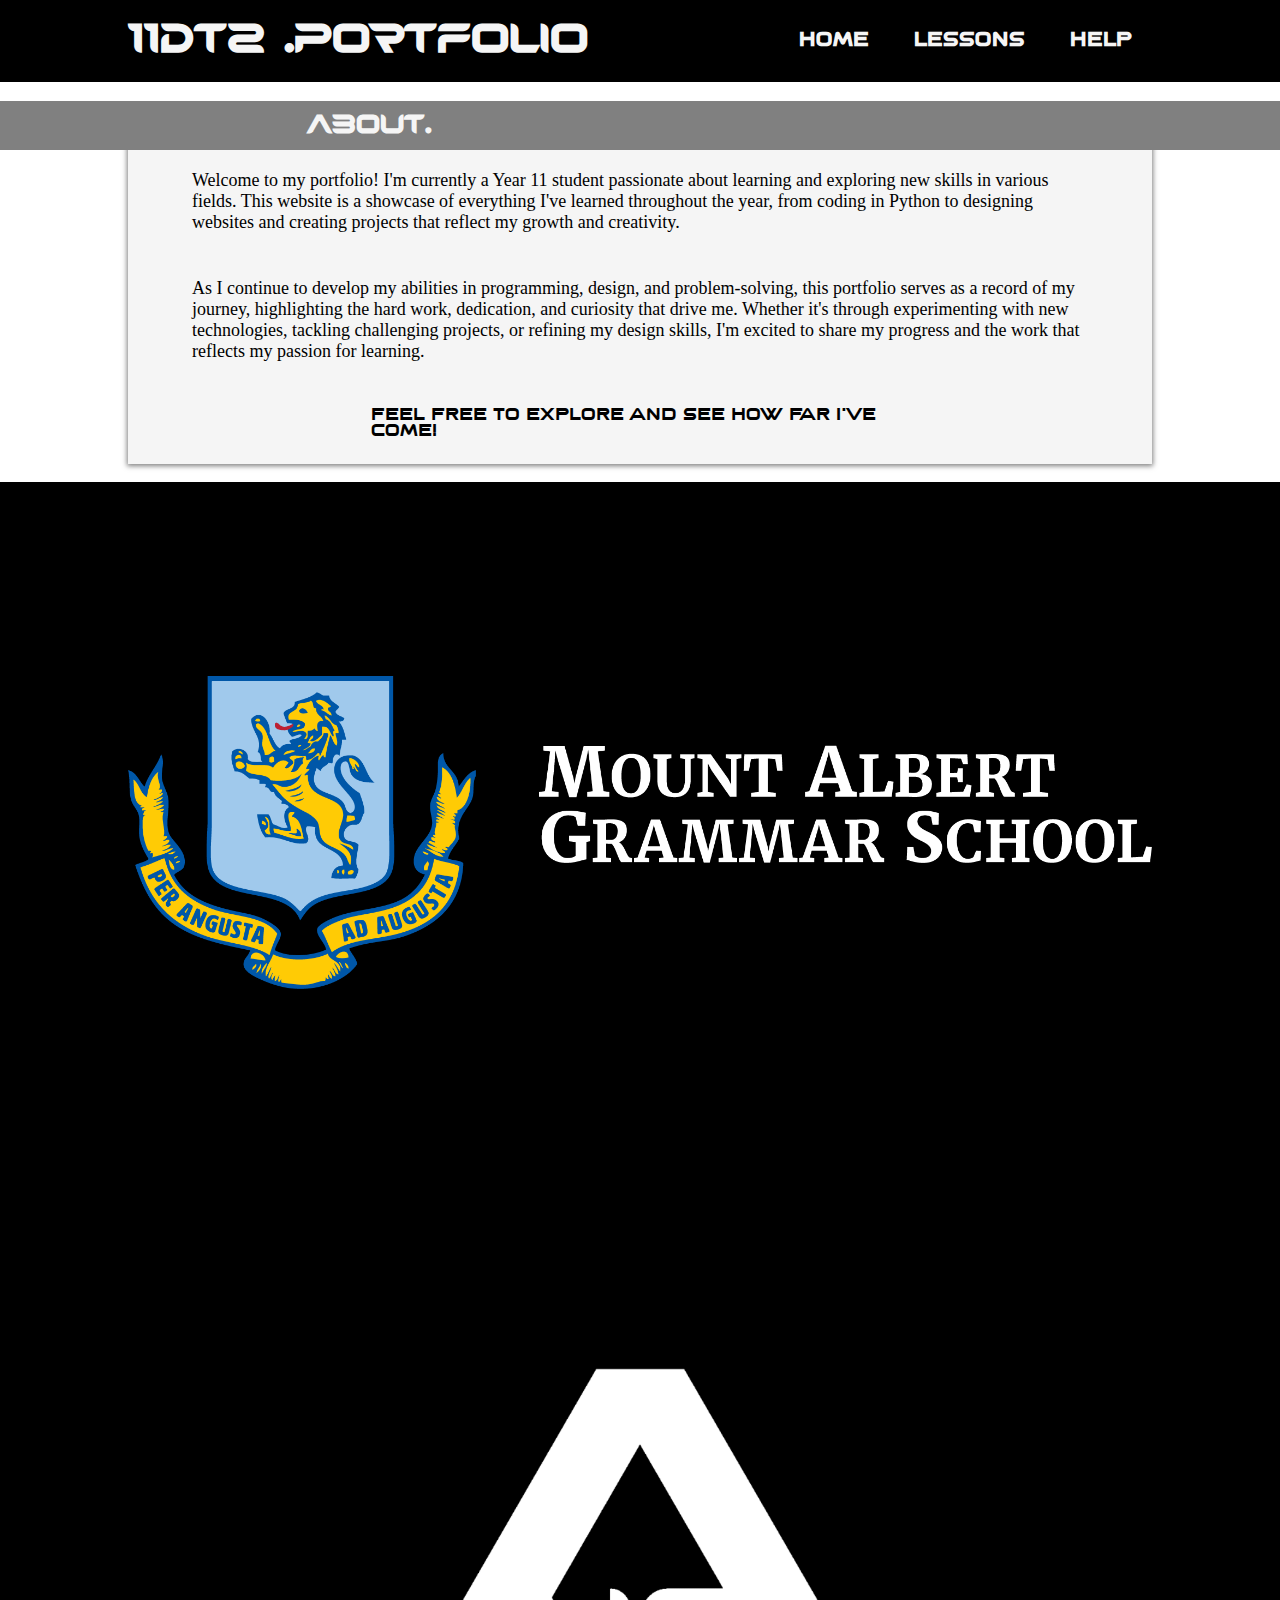
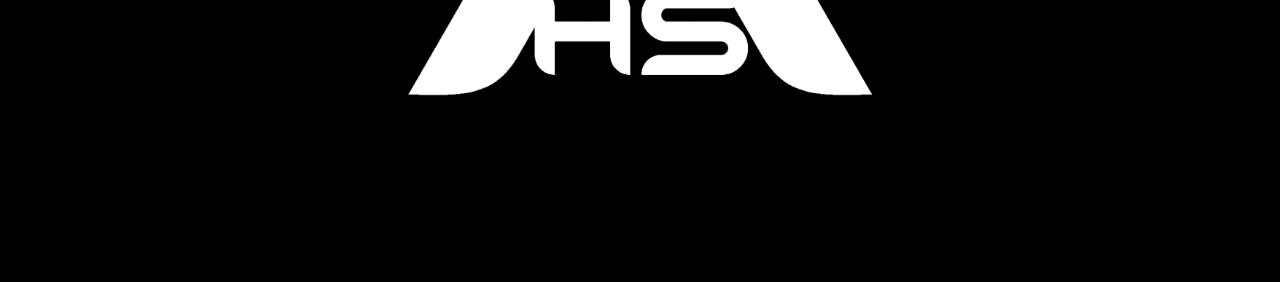
<file: about.html>
<!DOCTYPE html>
<html>
    <head>
        <link rel="stylesheet" href="css/stylesheet.css"></link>
        <title>A.H.S Portfolio - About</title>
        <link rel="icon" type="image/x-icon" href="/resources/portfolio-logo.png">
    </head>
    <body class="body">
        <nav class="navbar">
            <div class="navdiv">
               <div class="name"><a href="index.html">11DT2 .Portfolio</a></div>
                <ul>
                 <li><a href="index.html">Home</a></li>
                 <li><a href="lessons.html">Lessons</a></li>
                 <li><a href="help.html">Help</a></li>
                </ul>
            </div>
        </nav> 

        <div class="headers">
            <h2>About.</h2>
        </div>
         
        <div class="about">
            <p>
                Welcome to my portfolio! I'm currently a Year 11 student passionate about learning and exploring
                new skills in various fields. This website is a showcase of everything I've learned throughout 
                the year, from coding in Python to designing websites and creating projects that reflect my growth                     and creativity.
            </p>
            <p>
                As I continue to develop my abilities in programming, design, and problem-solving,
                this portfolio serves as a record of my journey, highlighting the hard work, dedication, and 
                curiosity that drive me. Whether it's through experimenting with new technologies, tackling 
                challenging projects, or refining my design skills, I'm excited to share my progress and the work
                that reflects my passion for learning.
            </p>
            <h4>Feel free to explore and see how far I've come!</h4>
        </div>

        <br>

        <div class="mags">
            <div class="hero-mags"></div>
        </div>
        <div class="logo">
            <div class="hero-logo"></div>
        </div>
    </body>
</html>
</file>
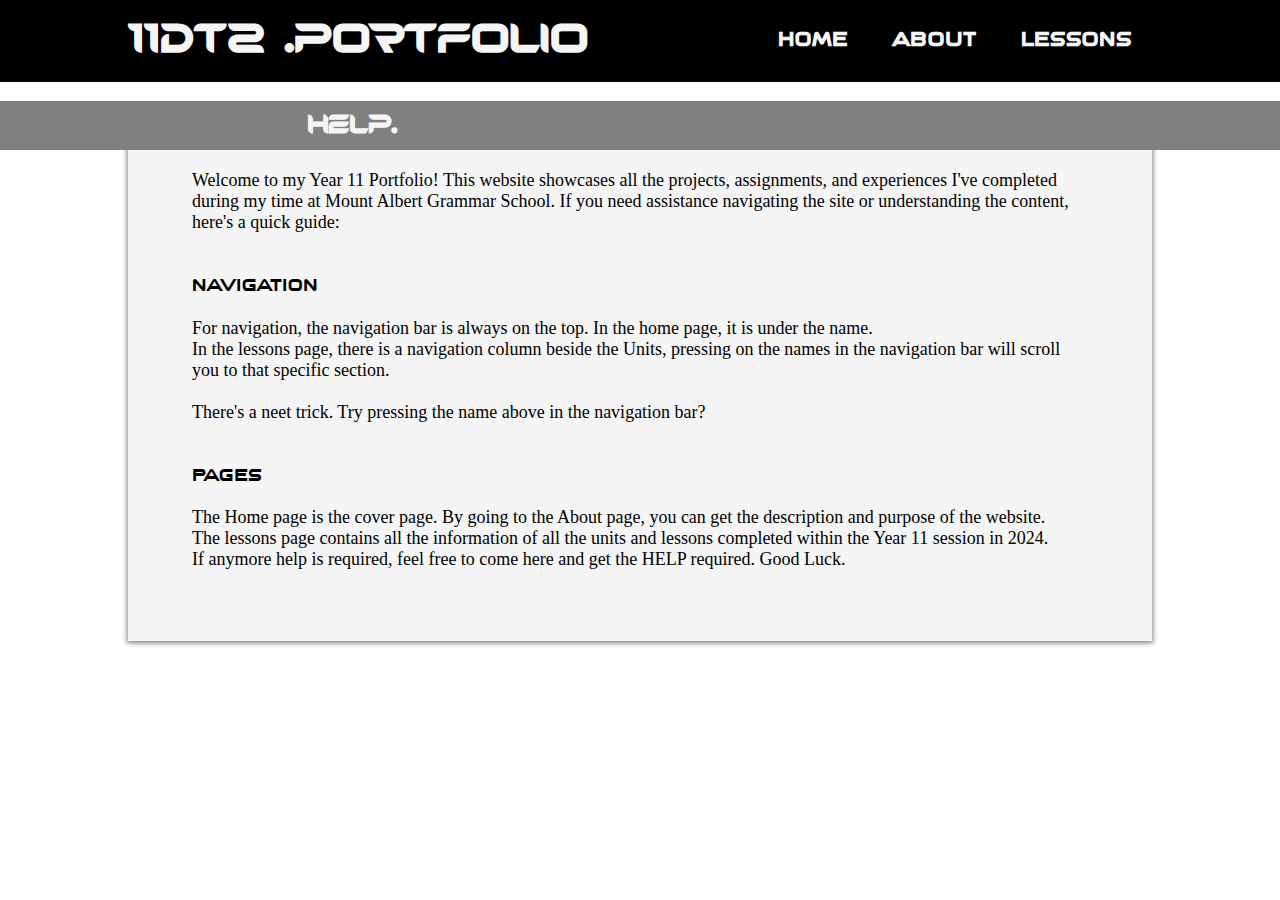
<file: help.html>
<!DOCTYPE html>
<html>
    <head>
        <link rel="stylesheet" href="css/stylesheet.css"></link>
        <title>A.H.S Portfolio - Help</title>
        <link rel="icon" type="image/x-icon" href="/resources/portfolio-logo.png">
    </head>
    <body class="body">
        <nav class="navbar">
            <div class="navdiv">
               <div class="name"><a href="index.html">11DT2 .Portfolio</a></div>
                <ul>
                 <li><a href="index.html">Home</a></li>
                 <li><a href="about.html">About</a></li>
                 <li><a href="lessons.html">Lessons</a></li>
                </ul>
            </div> 
        </nav>
        <div>
            <div class="headers">
                <h2>Help.</h2>
            </div>
            <div class="help">
                <p>Welcome to my Year 11 Portfolio! This website showcases all the projects, assignments, 
                    and experiences I've completed during my time at Mount Albert Grammar School. If you 
                    need assistance navigating the site or understanding the content, here's a quick guide:
                </p>
                <h4>Navigation</h4>
                <p>
                    For navigation, the navigation bar is always on the top. In the home page, it is under the name.<br>
                    In the lessons page, there is a navigation column beside the Units, pressing on the names in the 
                    navigation bar will scroll you to that specific section. 
                    <br>
                    <br>
                    There's a neet trick. Try pressing the name above in the navigation bar?
                </p>
                <h4>Pages</h4>
                <p>
                    The Home page is the cover page. By going to the About page, you can get the description and purpose
                    of the website. <br>
                    The lessons page contains all the information of all the units and lessons completed within the Year 11 
                    session in 2024. <br>
                    If anymore help is required, feel free to come here and get the HELP required. Good Luck.
                </p>
            </div>
        </div>
    </body>
</html>
</file>
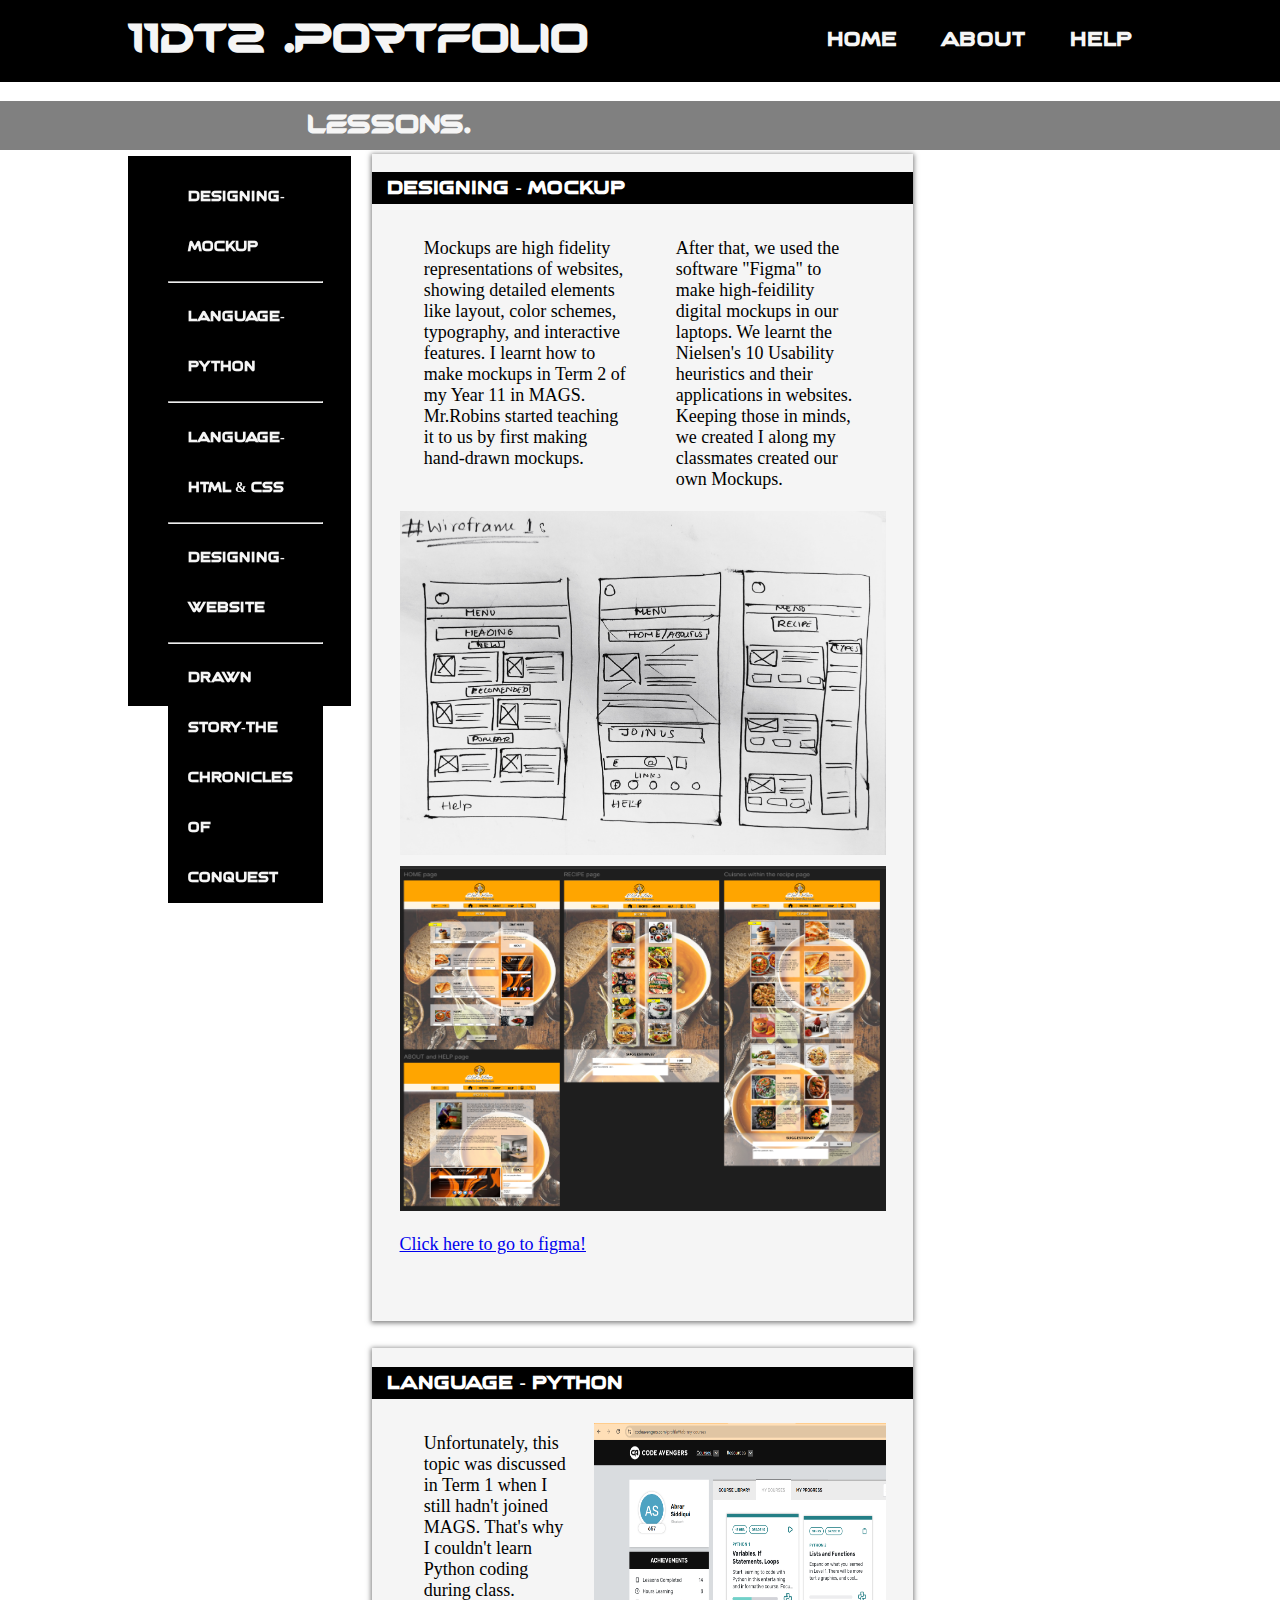
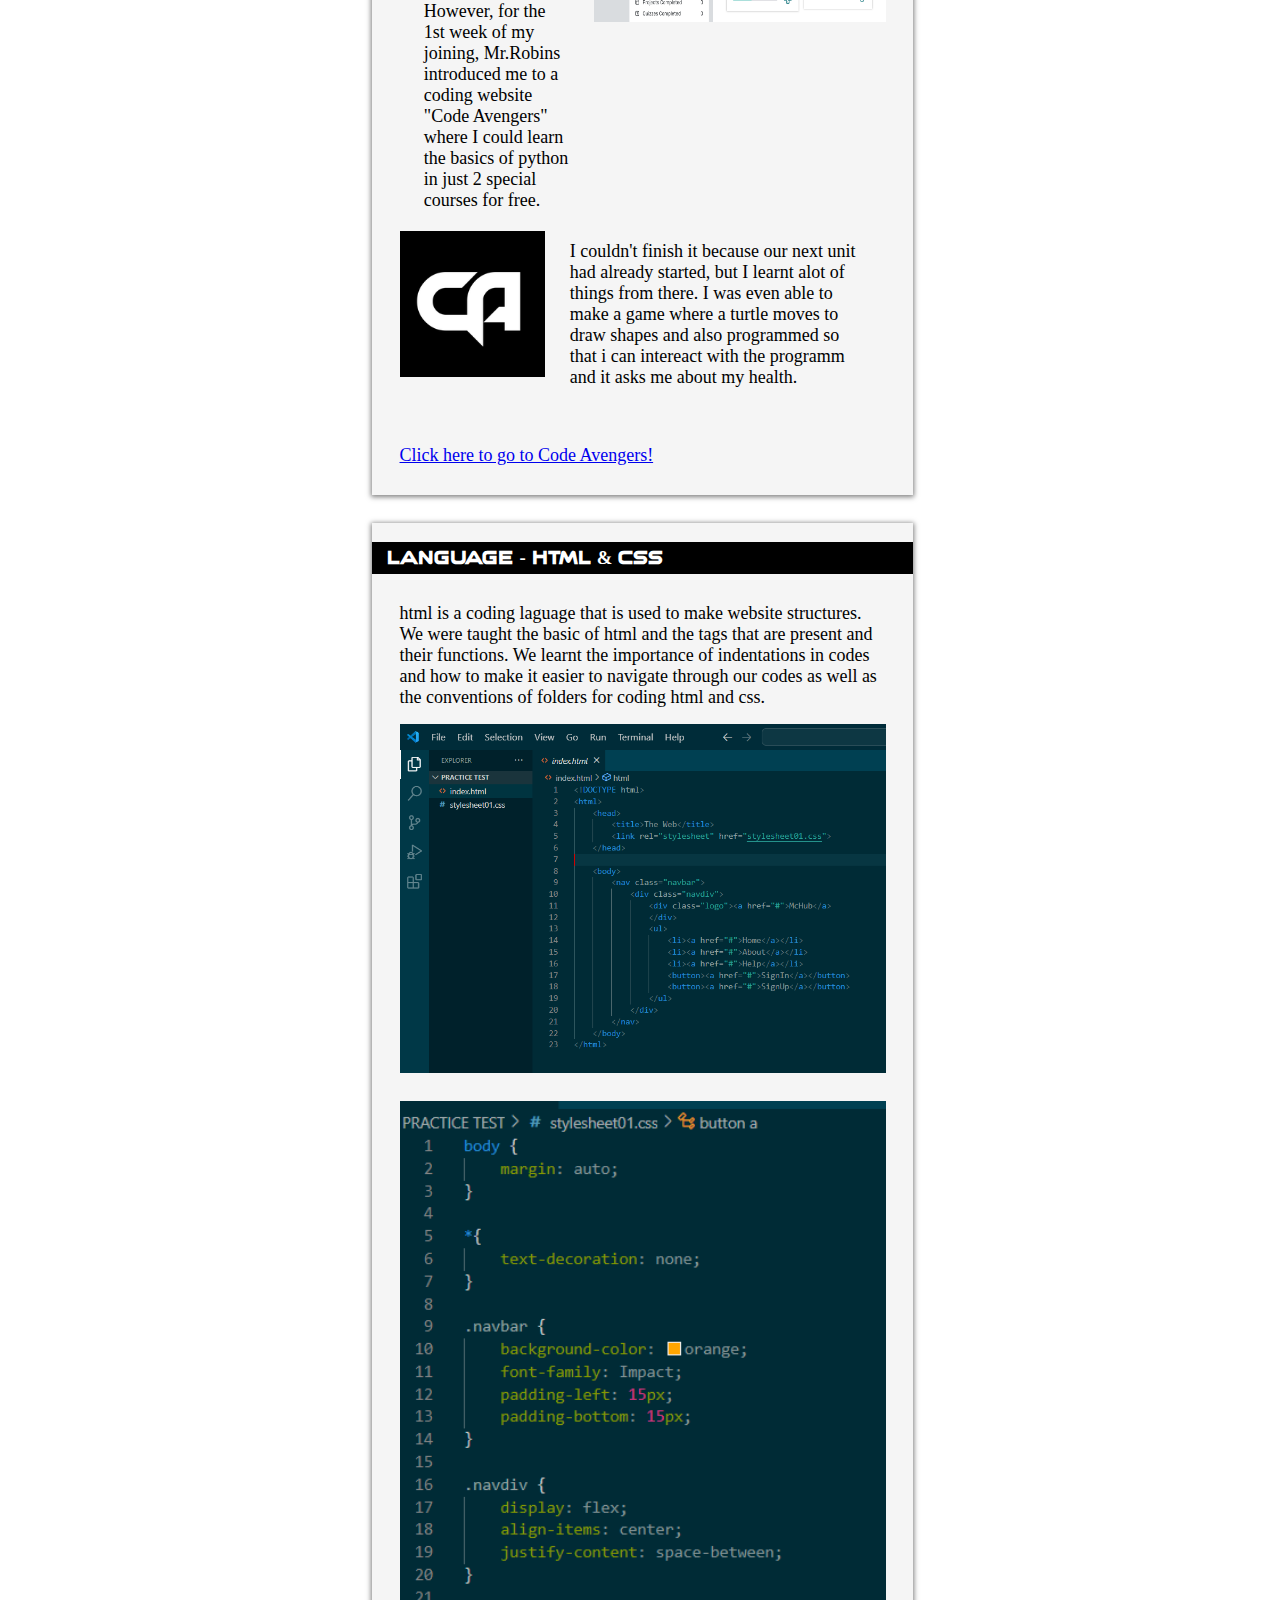
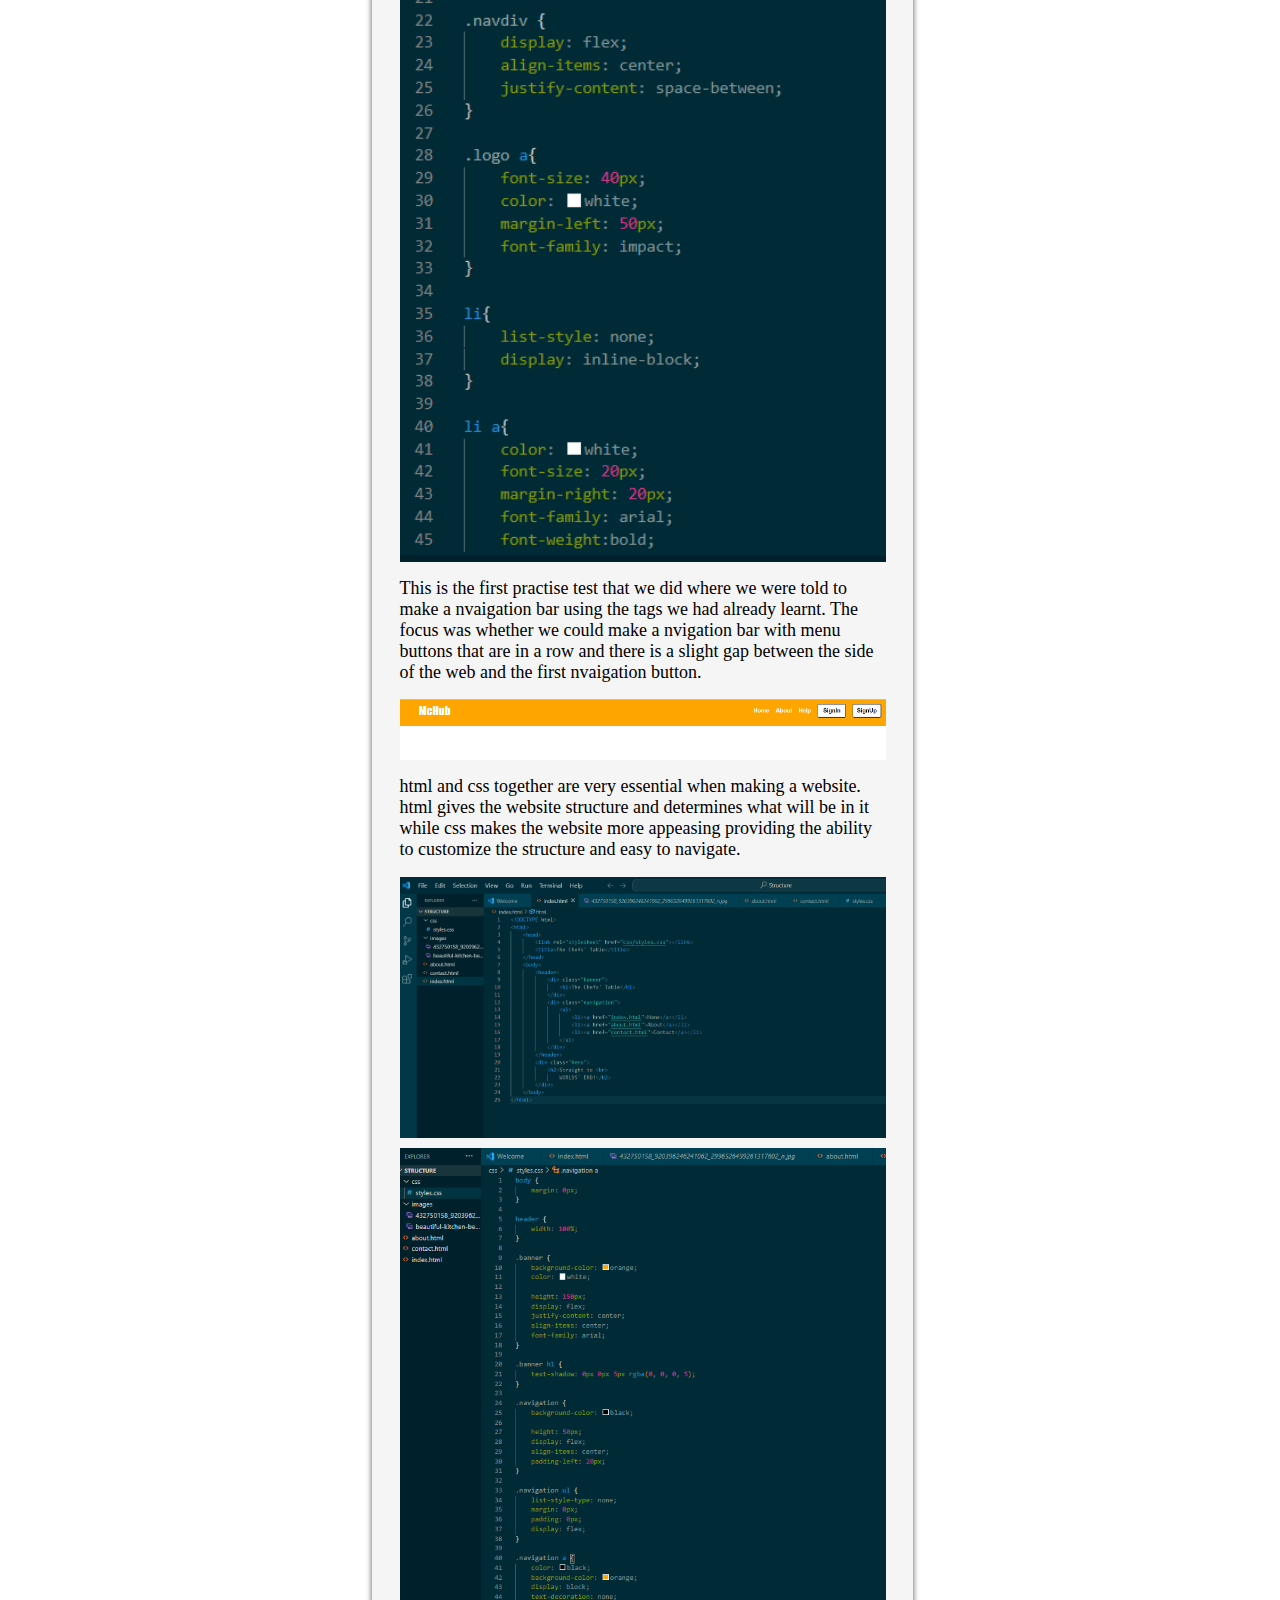
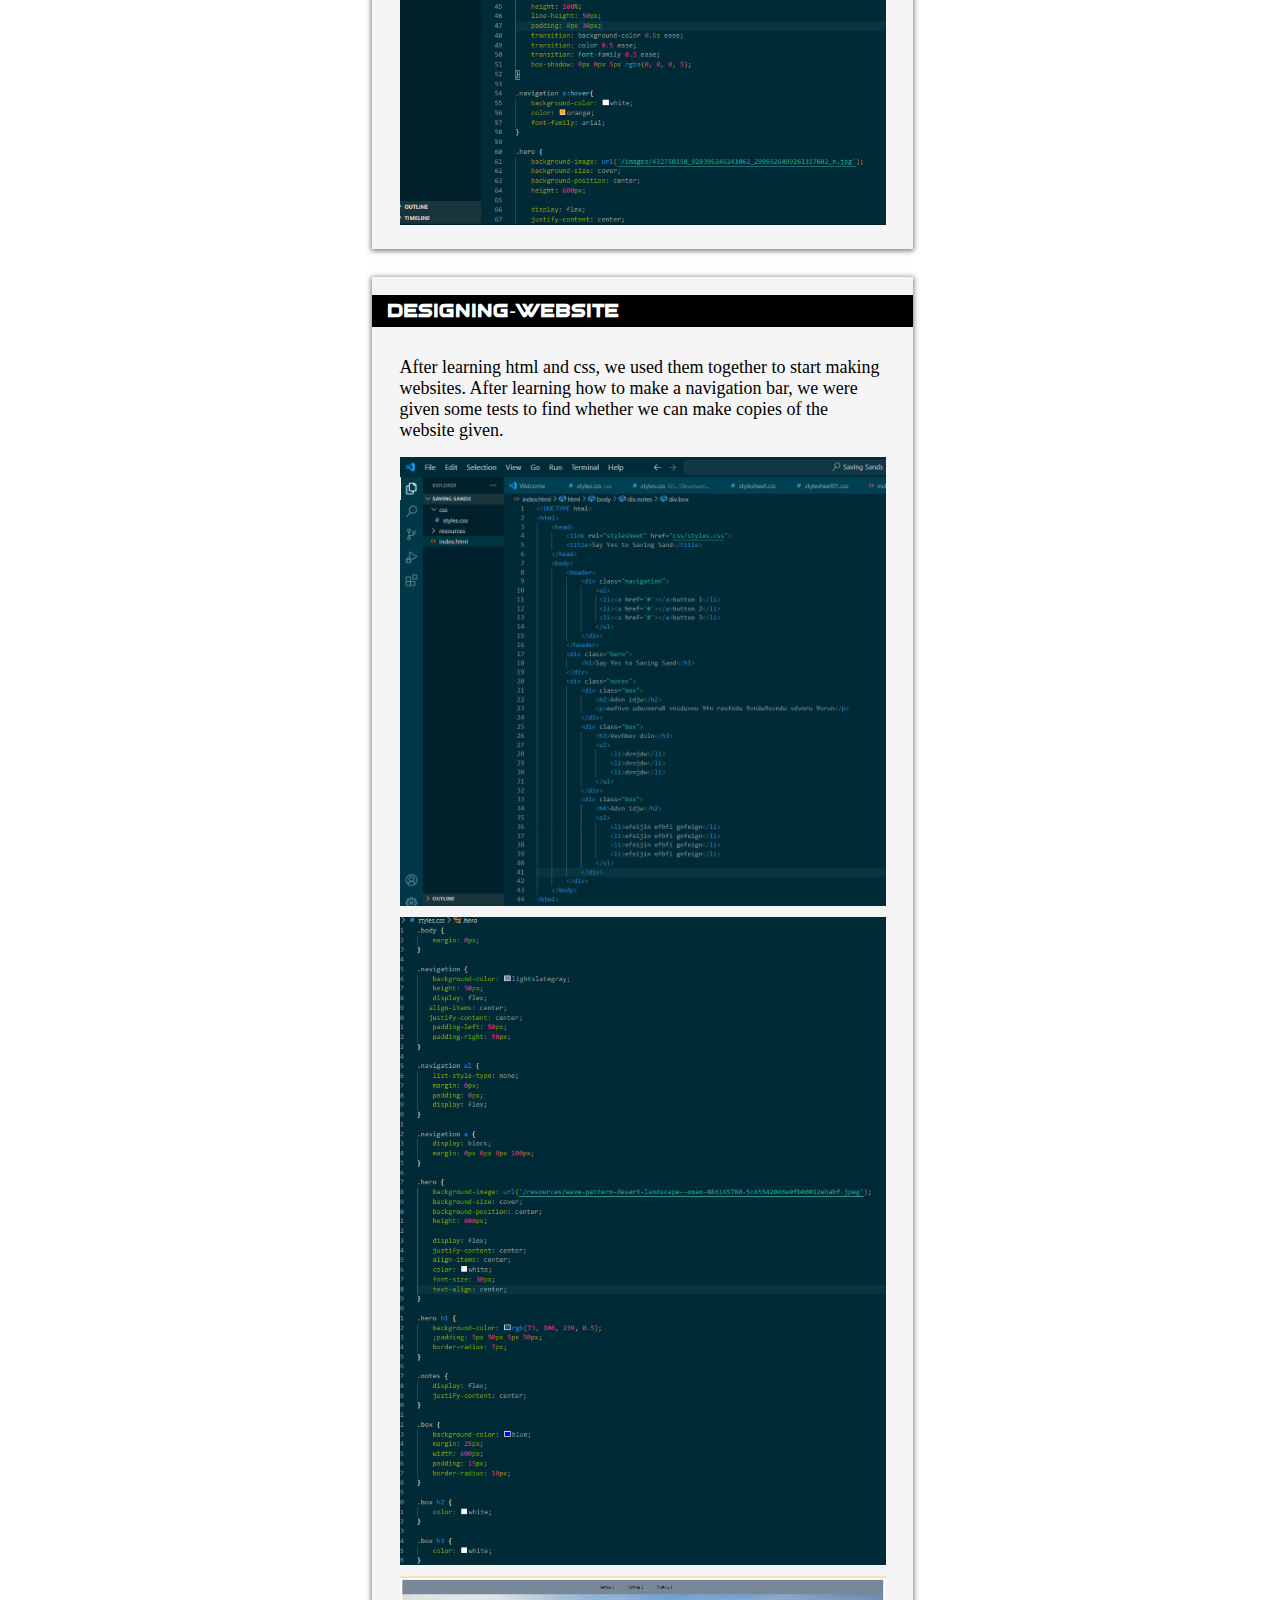
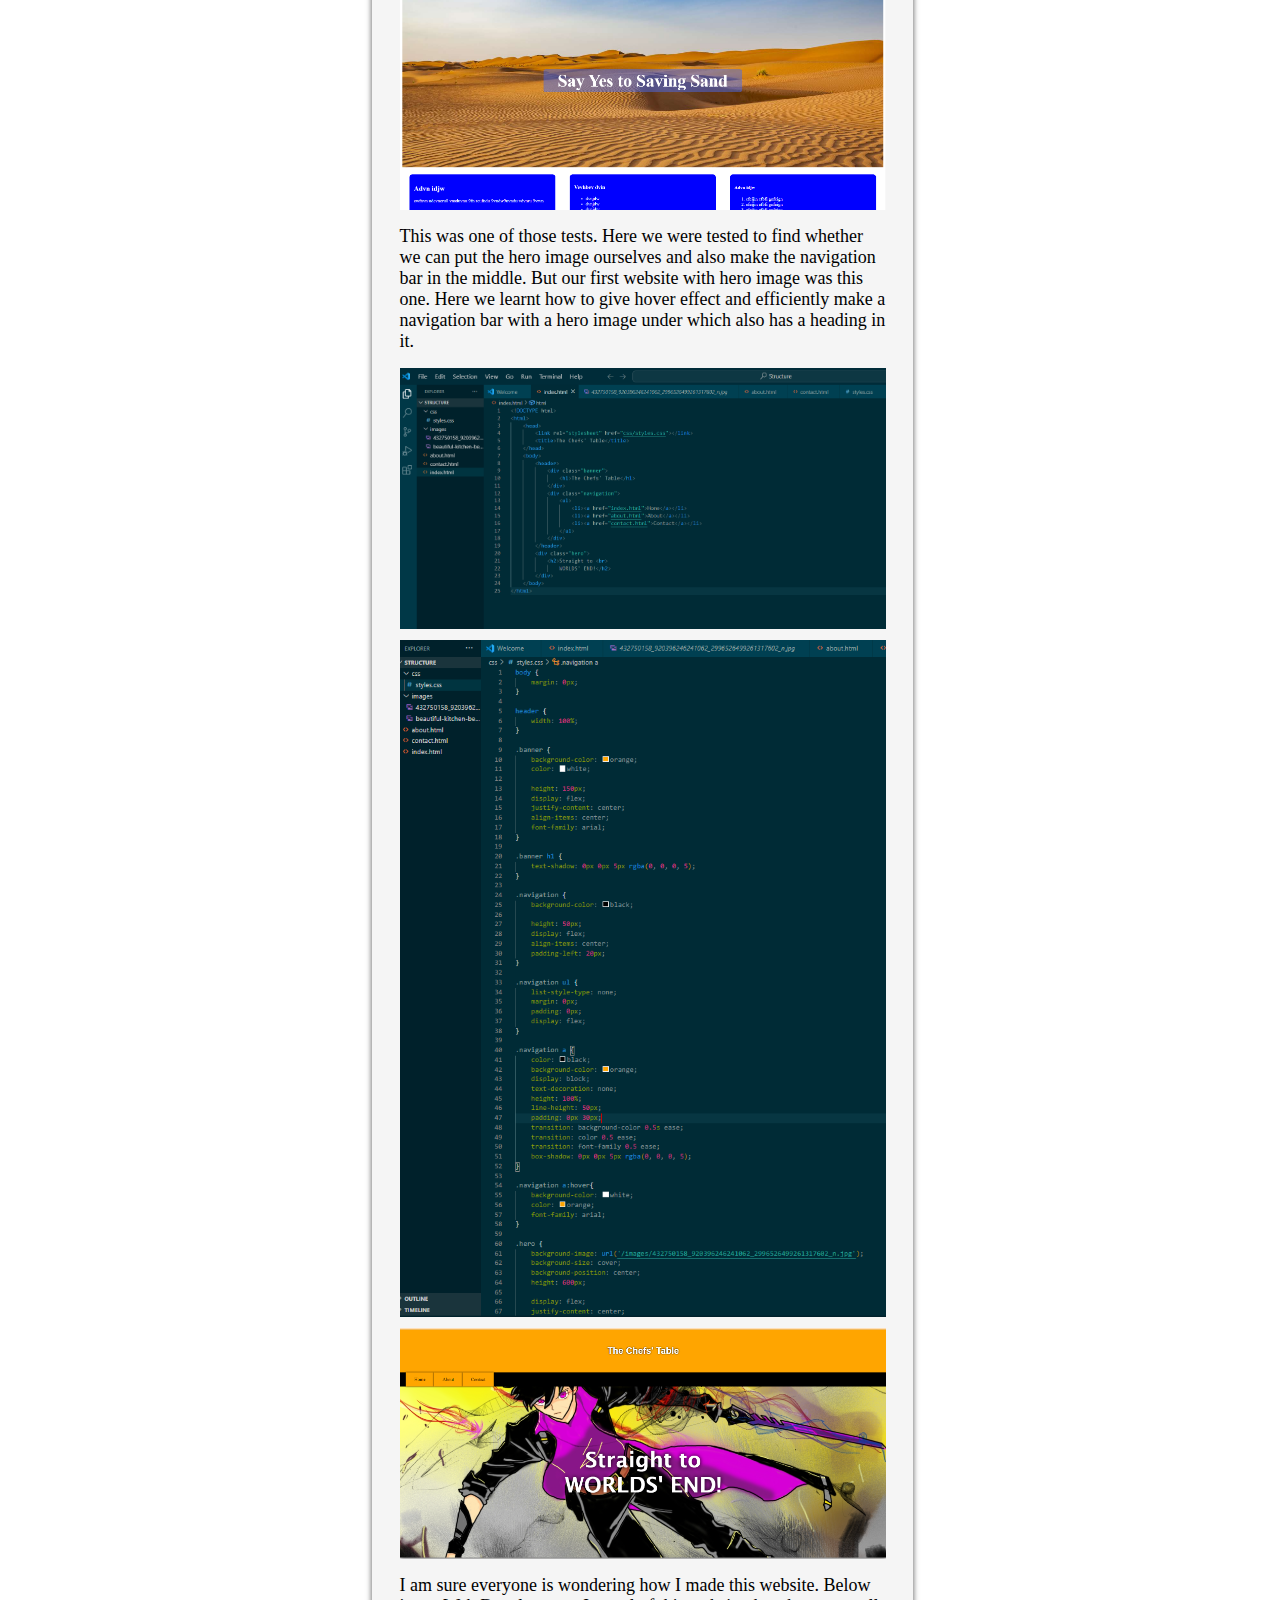
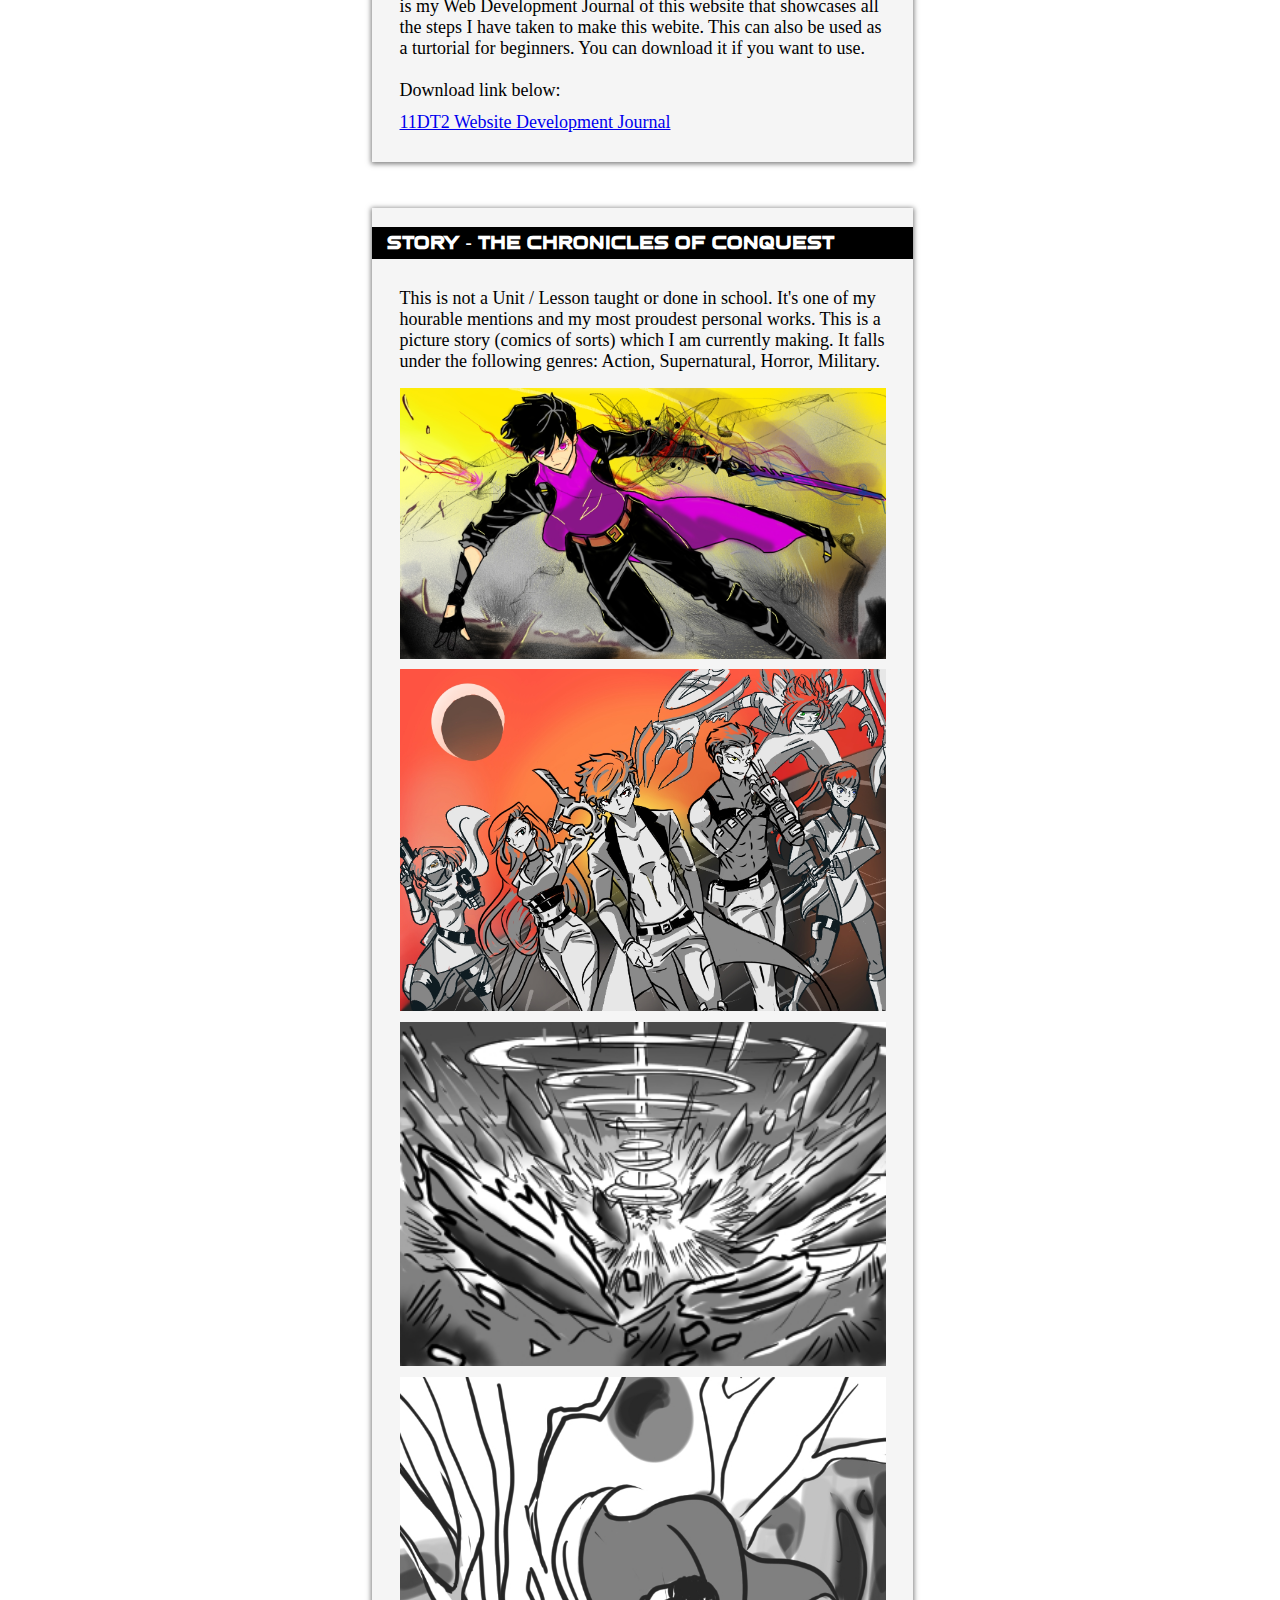
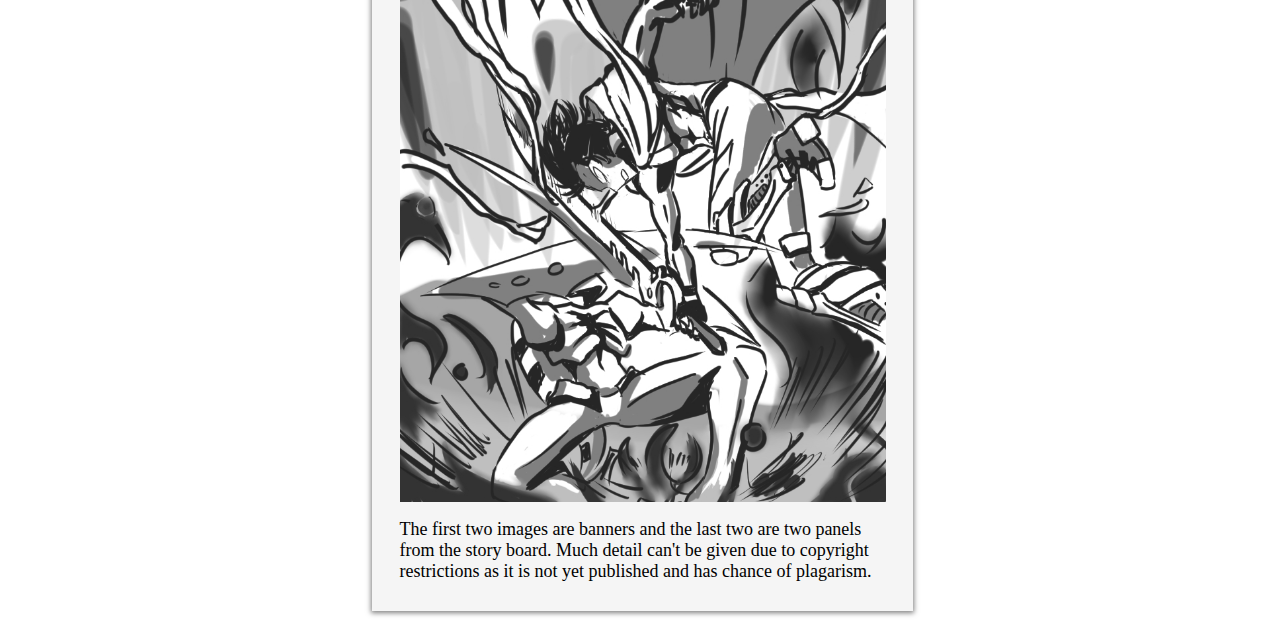
<file: lessons.html>
<!DOCTYPE html>
<html>
    <head>
        <link rel="stylesheet" href="css/stylesheet.css"></link>
        <title>A.H.S Portfolio - Lessons</title>
        <link rel="icon" type="image/x-icon" href="/resources/portfolio-logo.png">
    </head>
    <body class="body">
        <nav class="navbar">
            <div class="navdiv">
               <div class="name"><a href="index.html">11DT2 .Portfolio</a></div>
                <ul>
                 <li><a href="index.html">Home</a></li>
                 <li><a href="about.html">About</a></li>
                 <li><a href="help.html">Help</a></li>
                </ul>
            </div>         
        </nav>
        <div class="headers">
            <h2>Lessons.</h2>
        </div>

        <div class="side-navdiv">
            <div class="sticky-side-nav">
                <ul>
                    <a href="#section-1">Designing-Mockup</a>
                    <hr>
                    <a href="#section-2">Language-Python</a>
                    <hr>
                    <a href="#section-3">Language-html & css</a>
                    <hr>
                    <a href="#section-4">Designing-Website</a>
                    <hr>
                    <a href="#section-5">Drawn story-The Chronicles of Conquest</a>
                </ul>
            </div>
            <div class="recent">
                <div class="box">
                    <h3 id="section-1">Designing - Mockup</h3>
                    <div class="side-to-side">
                        <p>
                            Mockups are high fidelity representations of websites, showing detailed elements
                            like layout, color schemes, typography, and interactive features.
                            I learnt how to make mockups in Term 2 of my Year 11 in MAGS. Mr.Robins started 
                            teaching it to us by first making hand-drawn mockups.
                        </p>
                        <p>
                            After that, we used the software "Figma" to make high-feidility digital mockups in
                            our laptops. We learnt the Nielsen's 10 Usability  heuristics and their applications in websites.
                            Keeping those in minds, we created I along my classmates created our own Mockups.
                        </p>
                   </div>
                   <img src="/resources/Hand drawn mockup.jpg" class="imagery" height="30%" width="90%">
                   <img src="/resources/Final mockup.png" class="imagery" height="30%" width="90%">
        
                   <br>
        
                   <a href="https://www.figma.com">Click here to go to figma!</a>
                </div>
        
                <div class="box">
                    <h3 id="section-2">Language - Python</h3>
                    <div class="side-to-side">
                        <p>
                            Unfortunately, this topic was discussed in Term 1 when I still hadn't joined MAGS. That's why
                            I couldn't learn Python coding during class. However, for the 1st week of my joining, Mr.Robins
                            introduced me to a coding website "Code Avengers" where I could learn the basics of python in just
                            2 special courses for free.
                        </p>
                        <img src="/resources/Screenshot 2024-09-15 175817.png" height="50%" width="60%">
                    </div>

                    <div class="side-to-side">
                        <img src="/resources/code_avengers_logo.png" height="70%" width="70%">
                        <p>
                            I couldn't finish it because our next unit had already started, but I learnt alot of things from there. I was even able to 
                            make a game where a turtle moves to draw shapes and also programmed so that i can intereact with the programm and it asks me
                            about my health.
                        </p>
                    </div>
        
                    <a href="https://www.codeavengers.com/">Click here to go to Code Avengers!</a>
                </div>
        
                <div class="box">
                    <h3 id="section-3">Language - html & css</h3>
                    <p>
                        html is a coding laguage that is used to make website structures. We were taught the basic of html and the tags that are present
                        and their functions. We learnt the importance of indentations in codes and how to make it easier to navigate through our codes
                        as well as the conventions of folders for coding html and css. 
                    </p>
                    <img src="/resources/intro-html.png" height="50%" width="90%" class="imagery">
        
                    <br>
                    
                    <img src="/resources/css-intro.png" height="40%" width="90%" class="imagery">
                    <p>
                        This is the first practise test that we did where we were told to make a nvaigation bar using the tags we had already learnt.
                        The focus was whether we could make a nvigation bar with menu buttons that are in a row and there is a slight gap between the
                        side of the web and the first nvaigation button.
                    </p>
                    <img src="/resources/nav-prac.png" height="40%" width="90%" class="imagery">
                    <p>
                        html and css together are very essential when making a website. html gives the website structure and determines what will
                        be in it while css makes the website more appeasing providing the ability to customize the structure and easy to navigate.
                    </p>
                    <img src="/resources/structure-html.png" height="40%" width="90%" class="imagery">
                    <img src="/resources/structure-css.png" height="40%" width="90%" class="imagery">
                </div>

                <div class="box">
                    <h3 id="section-4">Designing-Website</h3>
                    <p>
                        After learning html and css, we used them together to start making websites. After learning how to make a navigation bar, we were
                        given some tests to find whether we can make copies of the website given. 
                    </p>
                    <img src="/resources/saving-sands-html.png" height="40%" width="90%" class="imagery">
                    <img src="/resources/saving-sands-css.png" height="40%" width="90%" class="imagery">
                    <img src="/resources/saving-sands.png" height="40%" width="90%" class="imagery">
                    <p>
                        This was one of those tests. Here we were tested to find whether we can put the hero image ourselves and also make the navigation 
                        bar in the middle. But our first website with hero image was this one. Here we learnt how to give hover effect and efficiently make
                        a navigation bar with a hero image under which also has a heading in it.
                    </p>
                    <img src="/resources/structure-html.png" height="40%" width="90%" class="imagery">
                    <img src="/resources/structure-css.png" height="40%" width="90%" class="imagery">
                    <img src="/resources/structure.png" height="40%" width="90%" class="imagery">
                    <p>
                        I am sure everyone is wondering how I made this website. Below is my Web Development Journal of this website that showcases all the 
                        steps I have taken to make this webite. This can also be used as a turtorial for beginners. You can download it if you want to use. <br>
                        <br>
                    
                        Download link below:
                    </p>
                    <a href="/resources/11DT2 Website Development Journal.pptx">11DT2 Website Development Journal</a>
                </div>

                <br>

                <div class="box">
                    <h3 id="section-5">Story - The Chronicles of Conquest</h3>
                    <p>
                        This is not a Unit / Lesson taught or done in school. It's one of my hourable mentions and my most proudest personal works.
                        This is a picture story (comics of sorts) which I am currently making. It falls under the following genres: Action, Supernatural,
                        Horror, Military.  
                    </p>
                    <img src="/resources/ford-nanner-1.jpg" height="40%" width="90%" class="imagery">
                    <img src="/resources/squad-banner-1.jpg" height="40%" width="90%" class="imagery">
                    <img src="/resources/explosion.jpg" height="40%" width="90%" class="imagery">
                    <img src="/resources/attack.jpg" height="40%" width="90%" class="imagery">
                    <p>
                        The first two images are banners and the last two are two panels from the story board. Much detail can't be given due to copyright
                        restrictions as it is not yet published and has chance of plagarism. 
                    </p>
                </div>
            </div>
        </div>
</body>
</html>
</file>
<file: css/stylesheet.css>
html {
    scroll-behavior: smooth;
}

.body {
    text-decoration: none;
    margin: 0px;
}

@font-face {
    font-family: warpen;
    src: url(/resources/Warpen.ttf);
}

@font-face {
    font-family: consul;
    src: url(/resources/Consul.ttf);
}

.navbar-home {
    font-family: consul;
    margin: 0% 15% 30% 15%;
}

.navdiv-home {
    display: flex;
    align-items: center;
    justify-content: space-between;
}

.navdiv-home li {
    list-style: none; 
    display: inline-block;
}

.navdiv-home li a {
    font-size: 20px;
    font-weight: bold;
    color: black;
    
    background-color: whitesmoke;
    display: block;
    border-radius: 100px;
    text-decoration: none;
    line-height: 50px;
    padding: 0px 30px;
    transition: background-color 0.5s ease;
    transition: color 0.5 ease;
    transition: font-family 0.5 ease;
}

.navdiv-home li a:hover{
    background-color: black;
    color: whitesmoke;
    border-color: whitesmoke;
    font-family: consul;
    box-shadow: 0px 0px 5px rgba(0, 0, 0, 5);
}

.navbar {
    position: sticky;
    top: 0px;
    background-color: black;
    font-family: consul;
    padding: 0% 10% 0% 10%;
}

.navdiv {
    display: flex;
    align-items: center;
    justify-content: space-between;
}

.name a {
    font-size: 40px;
    font-weight: 600;
    font-family: warpen;
    color: whitesmoke;
    text-decoration: none;

}

.navdiv li {
    list-style: none; 
    display: inline-block;
}

.navdiv li a {
    font-size: 20px;
    font-weight: bold;
    
    color: whitesmoke;
    background-color: black;
    display: block;
    border-radius: 100px;
    text-decoration: none;
    height: 100%;
    line-height: 50px;
    padding: 0px 20px;
    transition: background-color 0.5s ease;
    transition: color 0.5 ease;
    transition: font-family 0.5 ease;
}

.navdiv li a:hover{
    background-color: whitesmoke;
    color: black;
    font-family: consul;
    box-shadow: 0px 0px 5px rgba(0, 0, 0, 5);
}

.hero {
    background-image: url(/resources/dt\ 3\ wall.jpg);
    background-size: cover;
    background-position: center;
    height: 730px;

    display: flex;
    flex-direction: column;
    align-items: center;
    justify-content:space-between;

    color: whitesmoke;
    font-size: 50px;
    text-align:center;
}

.hero h1 {
    text-shadow: 0px 0px 5px rgb(0, 0, 0);
    font-family: warpen;
    font-size: 90px;
    margin: 15% 15% 2% 15%;
}

.divider {
    text-shadow: 0px 0px 5px rgb(0, 0, 0);
    font-family: consul;
    font-size: 50px;

    display: flex;
    align-items: center;
}

.divider::before, .divider::after {
    flex: 1;
    content: '';
    padding: 3px;
    width: 300px;
    background-color: white;
    margin: 5px;
}

.headers {
    position: sticky;
    top: 11.2%;
}

.headers h2 {
    font-family: warpen;
    font-size: 25px;
    margin: 0% 0% 1% 0%;
    background-color: gray;
    color: whitesmoke;
    padding: 1% 0% 1% 24%;
}

.recent {
    display: flex;
    flex-direction: column;
}

.box {
    display: flex;
    flex-direction: column;
    background-color: whitesmoke;
    margin: 1% 40% 2% 1%;
    padding-bottom: 2%;
    box-shadow: 0px 1px 5px 1px rgb(0, 0, 0, 0.5);
}

.box h3 {
    color: white;
    background-color: black;
    font-family: consul;
    padding: 5px 0px 5px 15px;

    scroll-margin-top: 175px;
}

.box p {
    display: block;
    color: black;
    font-family: calibri;
    font-size: 18px;
    margin: 2% 5% 2% 5%;
}

.side-to-side {
    display: flex;
    margin: 1% 5% 1% 5%;
}

.imagery {
    margin: 1% 5% 1% 5%;
}

.box a {
    font-family: calibri;
    font-size: 18px;
    font-weight: 500;
    margin: 0% 5% 2% 5%;
}

.help {
    background-color: whitesmoke;

    height: 100%;
    margin: 0% 10% 1% 10%;
    padding: 2% 5% 2% 5%;
    box-shadow: 0px 1px 5px 1px rgb(0, 0, 0, 0.5);
}

.help p {
    color: black;
    font-family: calibri;
    font-size: 18px;
    margin: 0% 0% 5% 0%;
}

.help h4 {
    color: black;
    font-family: consul;
    font-size: 18px;
    font-weight: 300;
}

.about {
    background-color: whitesmoke;

    height: 450%;
    margin: 0% 10% 0% 10%;
    padding: 2% 5% 2% 5%;
    box-shadow: 0px 1px 5px 1px rgb(0, 0, 0, 0.5);
}

.about p {
    color: black;
    font-family: calibri;
    font-size: 18px;
    margin: 0% 0% 5% 0%;
}

.about h4{
    color: black;
    font-family: consul;
    font-size: 18px;
    font-weight: 300;
    margin: 0% 20%;
}

.mags{
    background-color: black;
    height: 700px;

    display: flex;
    flex-direction: column;
    align-items: center;
    justify-content:space-between;
}

.hero-mags {
    background-image: url(/resources/mags-banner-logo.png);
    background-size:contain;
    background-position: center;
    background-repeat: no-repeat;
    height: 100%;
    width: 80vw;
}

.logo{
    background-color: black;
    height: 700px;

    display: flex;
    flex-direction: column;
    align-items: center;
    justify-content:space-between;
}

.hero-logo {
    background-image: url(/resources/portfolio-logo.png);
    background-size:contain;
    background-position: center;
    background-repeat: no-repeat;
    height: 100%;
    width: 80vw;
}



.side-navdiv {
    display: flex;
}

.sticky-side-nav {
    background-color: black;

    height: 550px;
    margin: 0% 1% 0% 10%;

    width: 75%;

    position: sticky;
    top: 156px;
}

.sticky-side-nav a {
    font-size: 14px;
    font-weight: bold;
    font-family: consul;

    color: whitesmoke;
    background-color: black;

    display: block;
    text-decoration: none;

    height: 100%;
    line-height: 50px;
    padding: 0px 20px;
    margin: 5% 15% 5% 0%;

    transition: background-color 0.5s ease;
    transition: color 0.5 ease;
    transition: font-family 0.5 ease;
}

.sticky-side-nav a:hover{
    background-color: whitesmoke;
    color: black;

    font-family: consul;
    box-shadow: 0px 0px 5px rgba(0, 0, 0, 5);
}

.sticky-side-nav hr {
    margin: 0% 15% 0% 0%;
}
</file>
